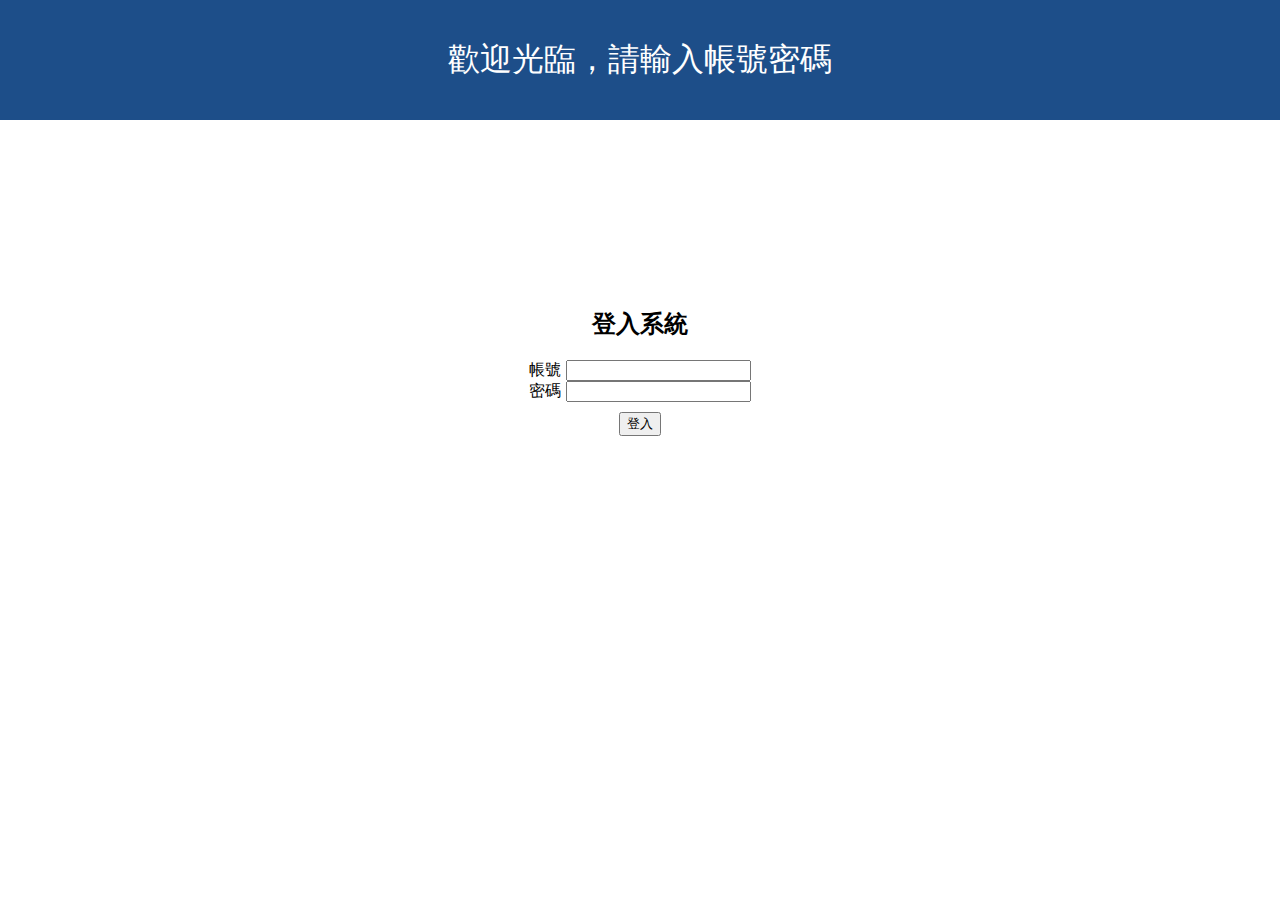
<file: week-4/index.html>
<html>
<head>
    <meta charset="utf-8">
    <title>首頁</title>
    <style type="text/css">
        body{ margin: 0; padding: 0px; }
        .header{
            height: 120px;
            display: flex;
            justify-content: center;
            align-items: center;
            font-size: 32px;
            background-color: #1D4E89;
            color:white;
        }
        .login{
            width: 600px;
            height: 400px;
            display: flex;
            justify-content: center;
            align-items: center;
              /*定位對齊*/
            position:relative;   
            margin: auto;
            top: 50px;
            text-align:center;  
        }
        .form{
            width: 400px;
            font-family: 'Noto Sans TC' ,sans-serif;
        }
        .btn_group{
            margin-top: 10px;
        }
    </style>
</head>
<body>
<header>
    <span class="header">歡迎光臨，請輸入帳號密碼</span>
</header>
<div class="login">
    <form class="form" action="/signin" method="POST">
        <h2>登入系統</h2>
        <div class="group">
            <label for="user_id">帳號</label>
            <input type="text" name="username">
        </div>
        <div class="group">
            <label for="user_password">密碼</label>
            <input type="text" name="password">
        </div>
        <div class="btn_group">
            <button class="btn">登入</button>
        </div>
    </form>
</div>
</body>
</html>
</file>
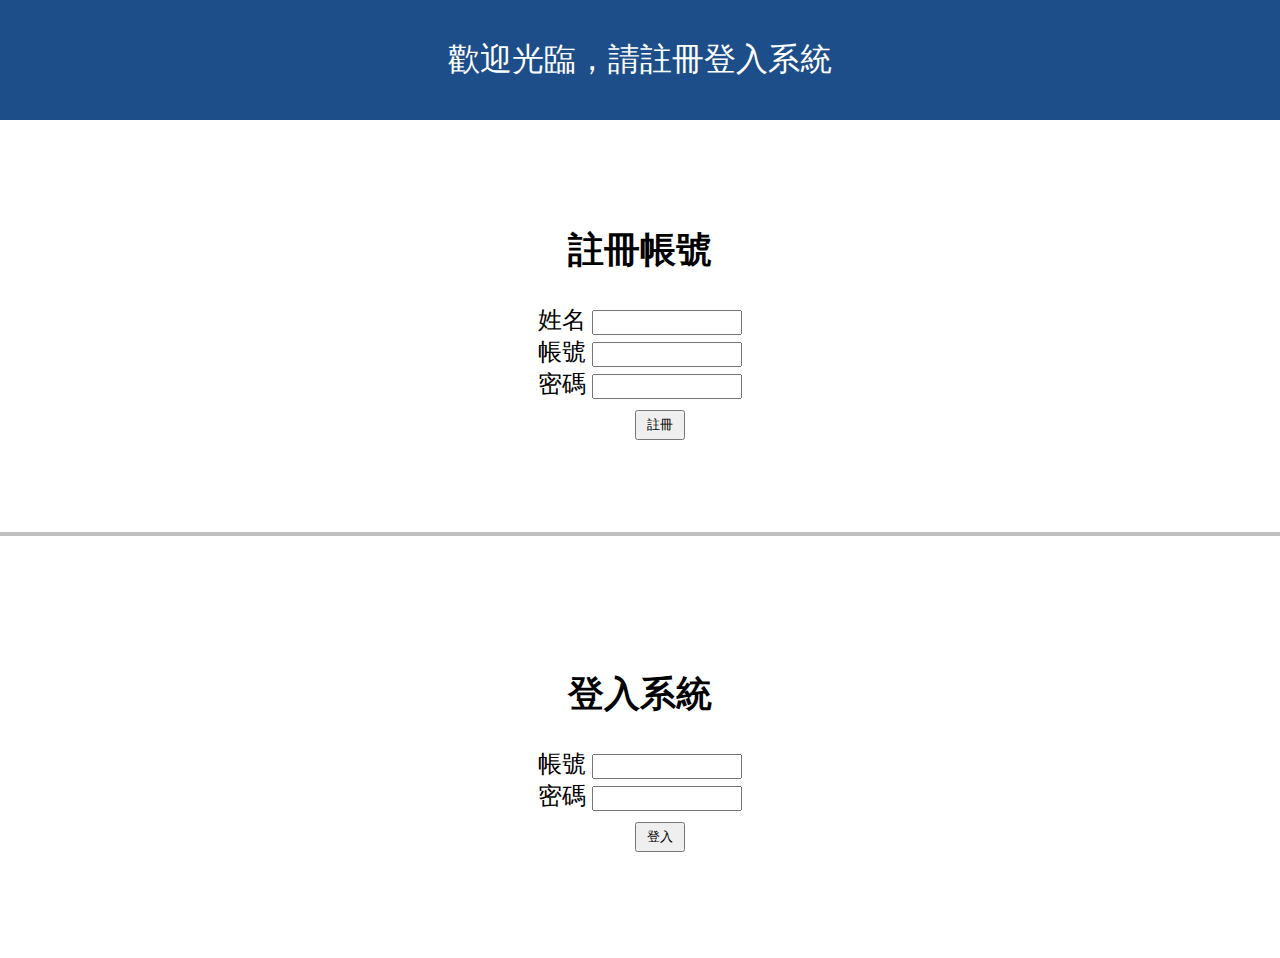
<file: week-6/templates/index.html>
<html>
<head>
    <meta charset="utf-8">
    <title>首頁</title>
    <style type="text/css">
        body{ 
            margin: 0; padding: 0px; 
            font-size: x-large;
        }
        .header{
            height: 120px;
            display: flex;
            justify-content: center;
            align-items: center;
            font-size: 32px;
            background-color: #1D4E89;
            color:white;
        }
        .login{
            width: 600px;
            height: 400px;
            display: flex;
            justify-content: center;
            align-items: center;
              /*定位對齊*/
            position:relative;   
            margin: auto;
            top: 10px;
            text-align:center;  
        }
        .signup{
            width: 600px;
            height: 400px;
            display: flex;
            justify-content: center;
            align-items: center;
              /*定位對齊*/
            position:relative;   
            margin: auto;
            top: 10px;
            text-align:center;  
        }
        .form{
            width: 400px;
        }
        .btn_group{
            margin-top: 10px;
        }
        .input{
            width: 150px;height: 25px;
            vertical-align: middle;
        }
        .button{
            width: 50px;height: 20px;
            vertical-align: middle;
        }
        .btn{
            width: 50px;height: 30px;
            vertical-align: middle;
            margin-left: 40px;
        }
        @media screen and (max-width: 600px){
            .header{
                height: 300px;
                font-size: 52px;
            }
        }
    </style>
</head>
<body>
<header>
    <span class="header">歡迎光臨，請註冊登入系統</span>
</header>
<div class="signup">
    <form class="form" action="/signup" method="POST">
        <h2>註冊帳號</h2>
        <div class="group">
            <label for="user_name">姓名</label>
            <input type="text" name="name" class="input">
        </div>
        <div class="group">
            <label for="user_id">帳號</label>
            <input type="text" name="username" class="input">
        </div>
        <div class="group">
            <label for="user_password">密碼</label>
            <input type="password" name="password" class=input>
        </div>
        <div class="btn_group">
            <button class="btn">註冊</button>
        </div>
    </form>
</div>
<hr size="4px" align="center" width="100%" color="#C0C0C0">
<div class="login">
    <form class="form" action="/signin" method="POST">
        <h2>登入系統</h2>
        <div class="group">
            <label for="user_id">帳號</label>
            <input type="text" name="username" class="input">
        </div>
        <div class="group">
            <label for="user_password">密碼</label>
            <input type="password" name="password" class=input>
        </div>
        <div class="btn_group">
            <button class="btn">登入</button>
        </div>
    </form>
</div>
</body>
</html>
</file>
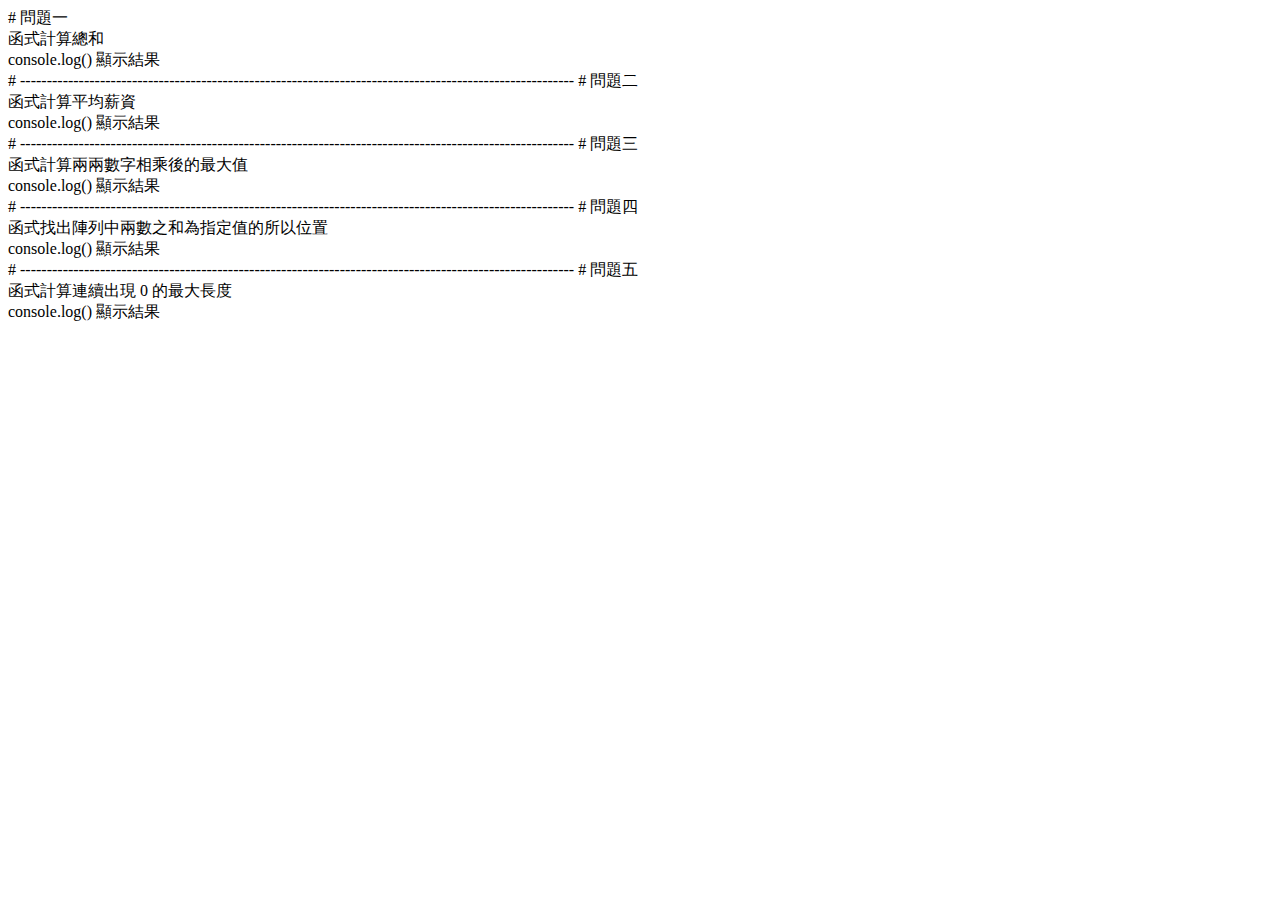
<file: week-2/assignments.htm>
# 問題一 

<!DOCTYPE html>
<html>
<head>
<meta charset="utf-8" />
<script type="text/javascript">

function calculate(min, max){
    // 請用你的程式補完這個函式的區塊
    var sum=0;
    for (min; min <= max ; min++) {
      sum += min;
    }
    return sum;
}
var result1=calculate(1, 3); // 你的程式要能夠計算 1+2+3，最後印出 6
console.log(result1);
var result2=calculate(4, 8); // 你的程式要能夠計算 4+5+6+7+8，最後印出 30
console.log(result2);

</script>
<title>Week-2 Request 1</title>
</head>
<body>
    <div>函式計算總和</div>
    <div>console.log() 顯示結果</div>
</body>
</html>


# --------------------------------------------------------------------------------------------------------


# 問題二

<!DOCTYPE html>
<html>
<head>
<meta charset="utf-8" />
<script type="text/javascript">

function avg(data){
    // 請用你的程式補完這個函式的區塊 }
    var count = data.count;
    var sum = 0;
    data["employees"].forEach((person) => {
        sum+=person.salary
    });

    console.log(`${sum/count}`);
}

avg(
    {
        "count":3,
        "employees":[
            {
                "name":"John",
                "salary":30000
            },
            {
                "name":"Bob",
                "salary":60000 },
            {
                "name":"Jenny",
                "salary":50000
            }
         ]
      }
  ); // 呼叫 avg 函式

</script>
<title>Week-2 Request 2</title>
</head>
<body>
    <div>函式計算平均薪資</div>
    <div>console.log() 顯示結果</div>
</body>
</html>


# --------------------------------------------------------------------------------------------------------


# 問題三

<!DOCTYPE html>
<html>
<head>
<meta charset="utf-8" />
<script type="text/javascript">

function maxProduct(nums){
    // 請用你的程式補完這個函式的區塊
    var productList = [];
    for (i = 0 ; i < nums.length ; ++i){
        for ( j = i +1 ; j < nums.length ; ++j ){
            var total = nums[i] * nums[j]
            productList.push(total);
        }
    }
    var maxNum = Math.max(...productList);
    console.log(maxNum);
}



maxProduct([5, 20, 2, 6]) // 得到 120
maxProduct([10, -20, 0, 3]) // 得到 30
maxProduct([-1, 2]) // 得到 -2
maxProduct([-1, 0, 2]) // 得到 0
maxProduct([-1, -2, 0]) // 得到 2

</script>
<title>Week-2 Request 3</title>
</head>
<body>
    <div>函式計算兩兩數字相乘後的最大值</div>
    <div>console.log() 顯示結果</div>
</body>
</html>


# --------------------------------------------------------------------------------------------------------


# 問題四

<!DOCTYPE html>
<html>
<head>
<meta charset="utf-8" />
<script type="text/javascript">

function twoSum(nums, target){
    // your code here
    var numsList = []
    for (i=0; i < nums.length ; ++i) {
        for  (j=i+1; j < nums.length ; ++j){
            var sumNum = nums[i] + nums[j];
            if (sumNum == target){
                numsList.push(i);
                numsList.push(j);
                return numsList;
            }
        }
    }
}

let result=twoSum([2, 11, 7, 15], 9);
console.log(result); // show [0, 2] because nums[0]+nums[2] is 9

</script>
<title>Week-2 Request 4</title>
</head>
<body>
  <div>函式找出陣列中兩數之和為指定值的所以位置</div>
  <div>console.log() 顯示結果</div>
<body>
</html>


# --------------------------------------------------------------------------------------------------------


# 問題五
<!DOCTYPE html>
<html>
<head>
<meta charset="utf-8" />
<script type="text/javascript">

function maxZeros(nums){
    // 請用你的程式補完這個函式的區塊
    var str1 = nums.join('');
    var numsList = str1.split("1");
    var longest = 0;
    for (var i = 0; i < numsList.length; i++) {
        if (longest < numsList[i].length) {
            longest = numsList[i].length;
        }
    }
    console.log(longest);

}
maxZeros([0, 1, 0, 0]); // 得到 2
maxZeros([1, 0, 0, 0, 0, 1, 0, 1, 0, 0]); // 得到 4
maxZeros([1, 1, 1, 1, 1]); // 得到 0
maxZeros([0, 0, 0, 1, 1]) // 得到 3

</script>
<title>Week-2 Request 5</title>
</head>
<body>
  <div>函式計算連續出現 0 的最大長度</div>
  <div>console.log() 顯示結果</div>
</body>
</html>
</file>
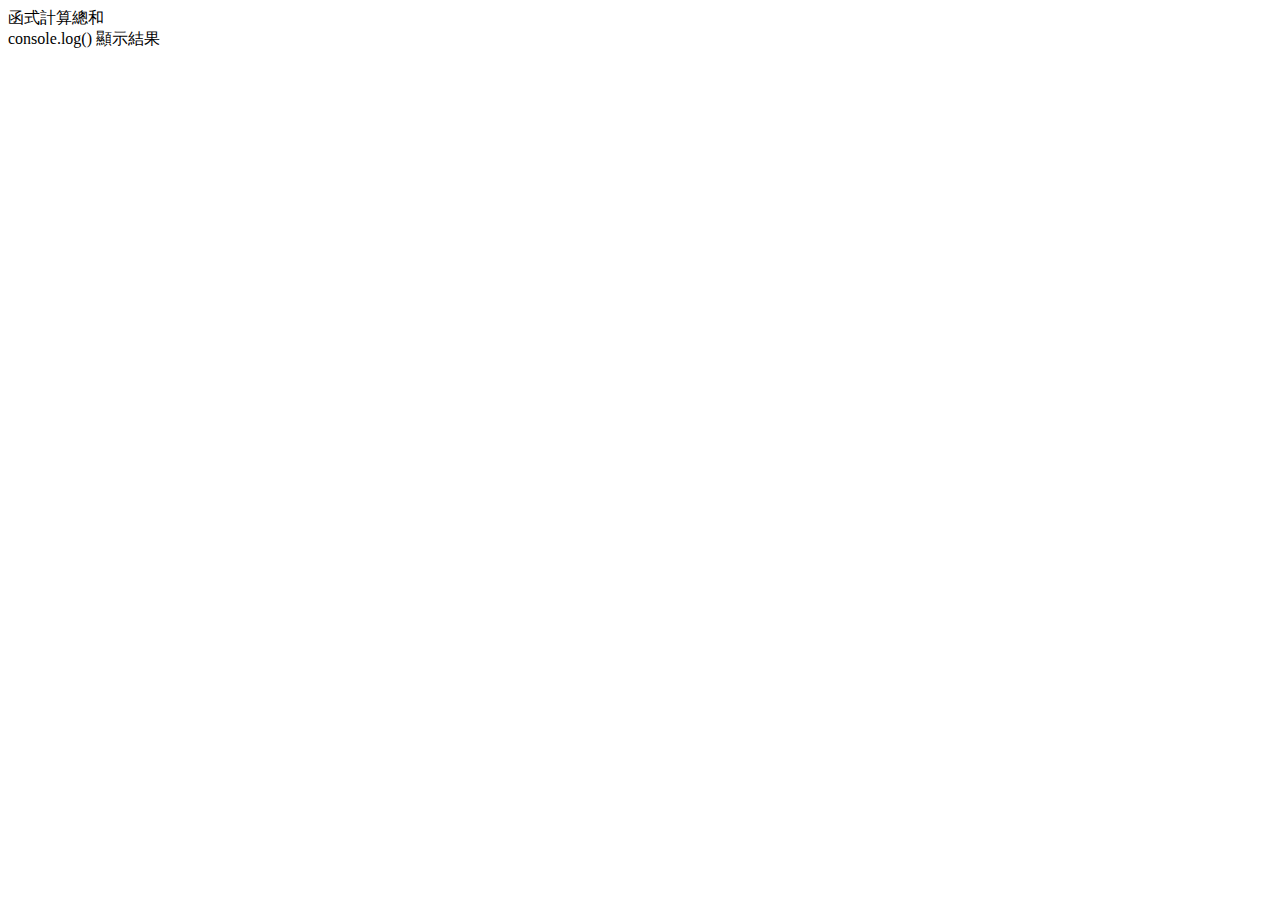
<file: week-2/question1.htm>
<!DOCTYPE html>
<html>
<head>
<meta charset="utf-8" />
<script type="text/javascript">

function calculate(min, max){
    // 請用你的程式補完這個函式的區塊
    var sum=0;
    for (min; min <= max ; min++) {
      sum += min;
    }
    return sum;
}
var result1=calculate(1, 3); // 你的程式要能夠計算 1+2+3，最後印出 6
console.log(result1);
var result2=calculate(4, 8); // 你的程式要能夠計算 4+5+6+7+8，最後印出 30
console.log(result2);

</script>
<title>Week-2 Request 1</title>
</head>
<body>
    <div>函式計算總和</div>
    <div>console.log() 顯示結果</div>
</body>
</html>
</file>
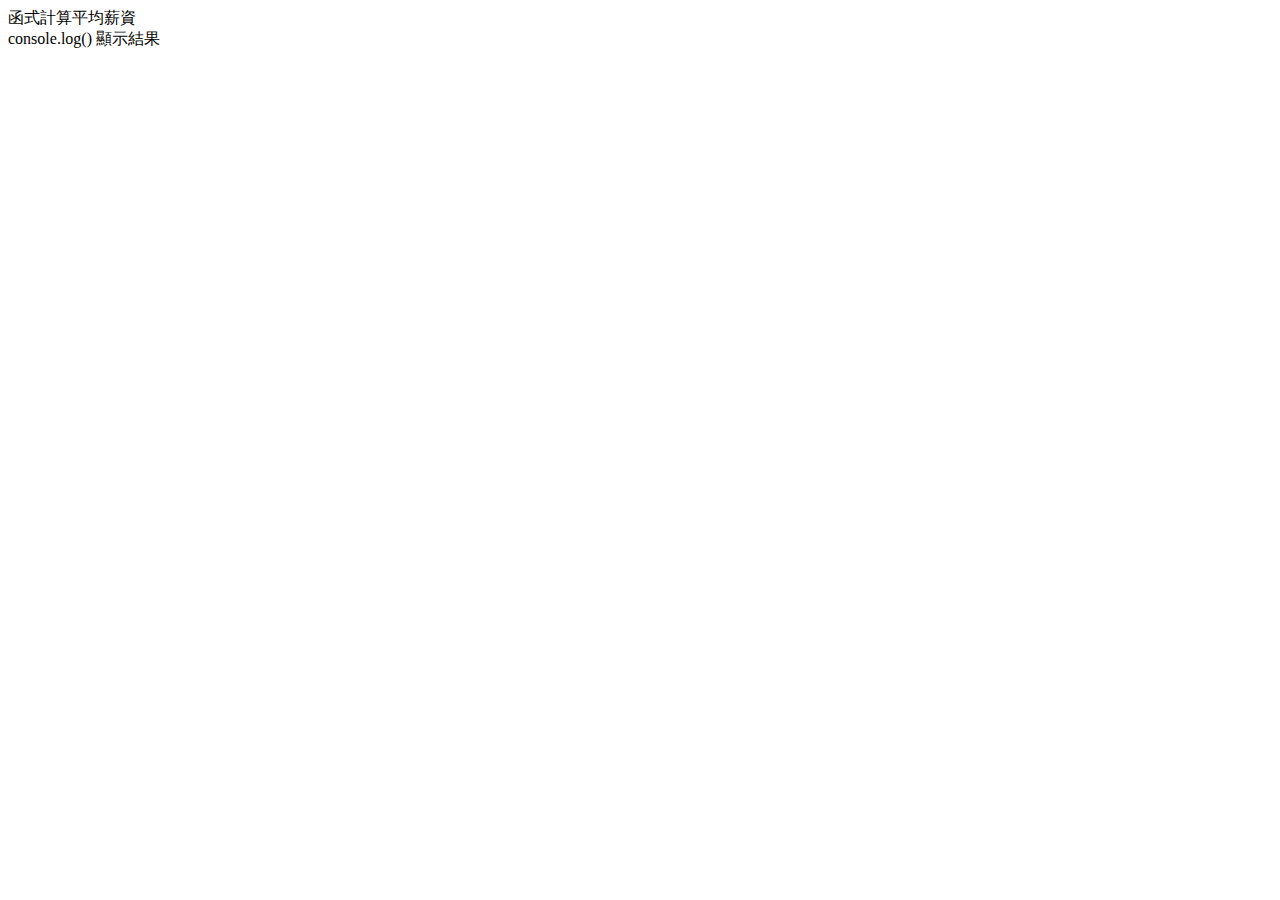
<file: week-2/question2.htm>
<!DOCTYPE html>
<html>
<head>
<meta charset="utf-8" />
<script type="text/javascript">

function avg(data){
    // 請用你的程式補完這個函式的區塊 }
    var count = data.count;
    var sum = 0;
    data["employees"].forEach((person) => {
        sum+=person.salary
    });

    console.log(`${sum/count}`);
}

avg(
    {
        "count":3,
        "employees":[
            {
                "name":"John",
                "salary":30000
            },
            {
                "name":"Bob",
                "salary":60000 },
            {
                "name":"Jenny",
                "salary":50000
            }
         ]
      }
  ); // 呼叫 avg 函式

</script>
<title>Week-2 Request 2</title>
</head>
<body>
    <div>函式計算平均薪資</div>
    <div>console.log() 顯示結果</div>
</body>
</html>
</file>
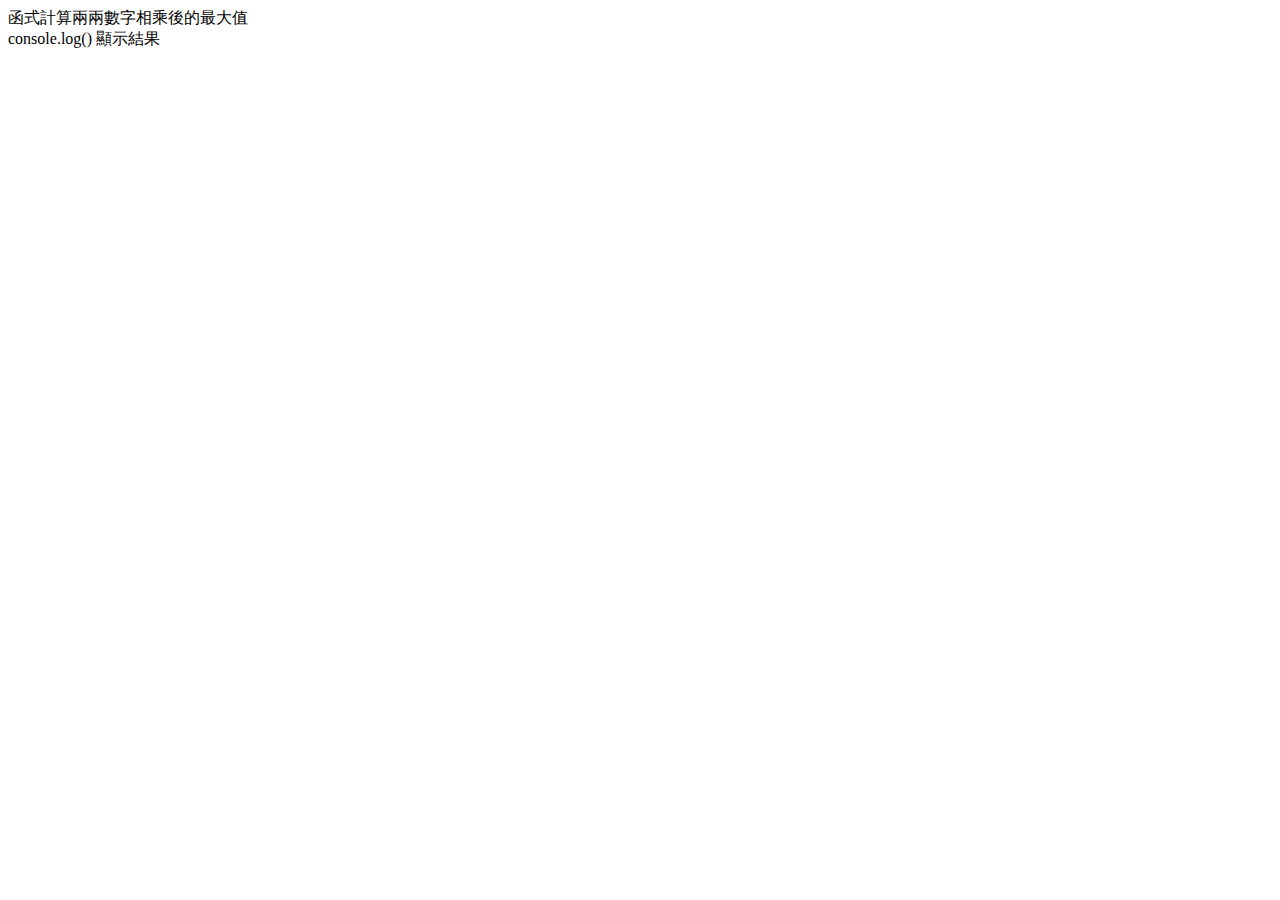
<file: week-2/question3.htm>
<!DOCTYPE html>
<html>
<head>
<meta charset="utf-8" />
<script type="text/javascript">

function maxProduct(nums){
    // 請用你的程式補完這個函式的區塊
    var productList = [];
    for (i = 0 ; i < nums.length ; ++i){
        for ( j = i +1 ; j < nums.length ; ++j ){
            var total = nums[i] * nums[j]
            productList.push(total);
        }
    }
    var maxNum = Math.max(...productList);
    console.log(maxNum);
}

maxProduct([5, 20, 2, 6]) // 得到 120
maxProduct([10, -20, 0, 3]) // 得到 30
maxProduct([-1, 2]) // 得到 -2
maxProduct([-1, 0, 2]) // 得到 0
maxProduct([-1, -2, 0]) // 得到 2

</script>
<title>Week-2 Request 3</title>
</head>
<body>
    <div>函式計算兩兩數字相乘後的最大值</div>
    <div>console.log() 顯示結果</div>
</body>
</html>
</file>
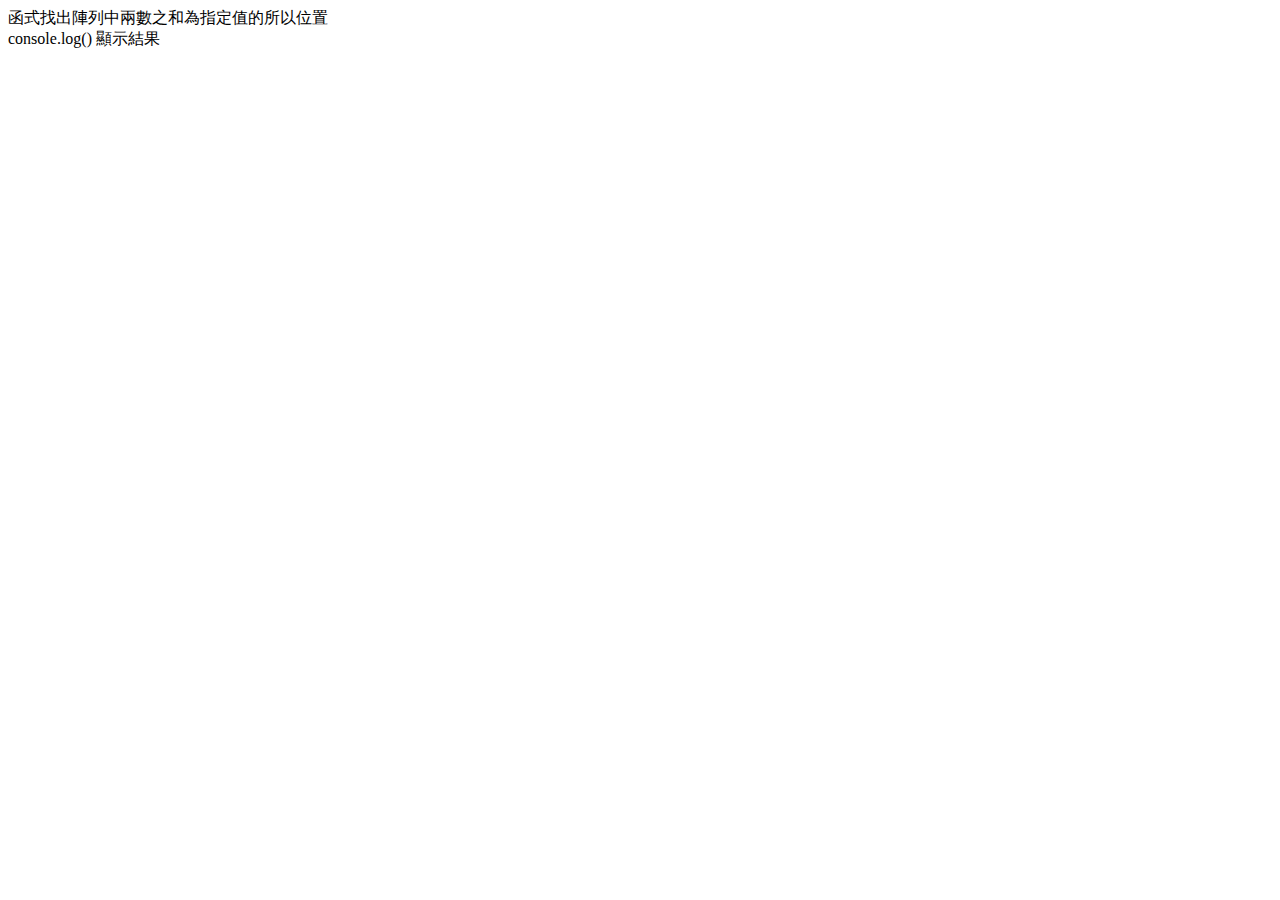
<file: week-2/question4.htm>
<!DOCTYPE html>
<html>
<head>
<meta charset="utf-8" />
<script type="text/javascript">

function twoSum(nums, target){
    // your code here
    var numsList = []
    for (i=0; i < nums.length ; ++i) {
        for  (j=i+1; j < nums.length ; ++j){
            var sumNum = nums[i] + nums[j];
            if (sumNum == target){
                numsList.push(i);
                numsList.push(j);
                return numsList;
            }
        }
    }
}

let result=twoSum([2, 11, 7, 15], 9);
console.log(result); // show [0, 2] because nums[0]+nums[2] is 9

</script>
<title>Week-2 Request 4</title>
</head>
<body>
  <div>函式找出陣列中兩數之和為指定值的所以位置</div>
  <div>console.log() 顯示結果</div>
<body>
</html>
</file>
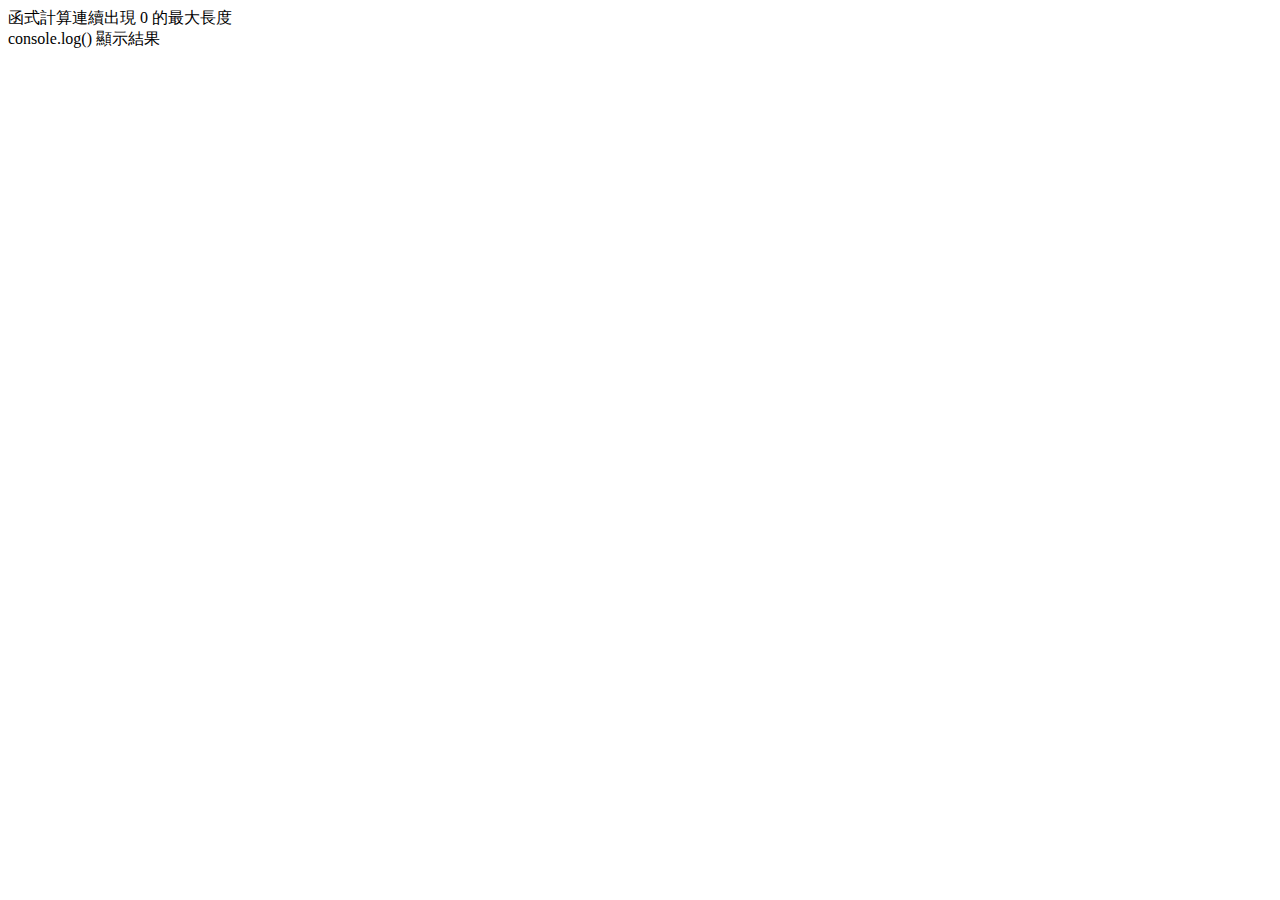
<file: week-2/question5.htm>
<!DOCTYPE html>
<html>
<head>
<meta charset="utf-8" />
<script type="text/javascript">

function maxZeros(nums){
    // 請用你的程式補完這個函式的區塊
    var str1 = nums.join('');
    var numsList = str1.split("1");
    var longest = 0;
    for (var i = 0; i < numsList.length; i++) {
        if (longest < numsList[i].length) {
            longest = numsList[i].length;
        }
    }
    console.log(longest);

}
maxZeros([0, 1, 0, 0]); // 得到 2
maxZeros([1, 0, 0, 0, 0, 1, 0, 1, 0, 0]); // 得到 4
maxZeros([1, 1, 1, 1, 1]); // 得到 0
maxZeros([0, 0, 0, 1, 1]) // 得到 3

</script>
<title>Week-2 Request 5</title>
</head>
<body>
  <div>函式計算連續出現 0 的最大長度</div>
  <div>console.log() 顯示結果</div>
</body>
</html>
</file>
